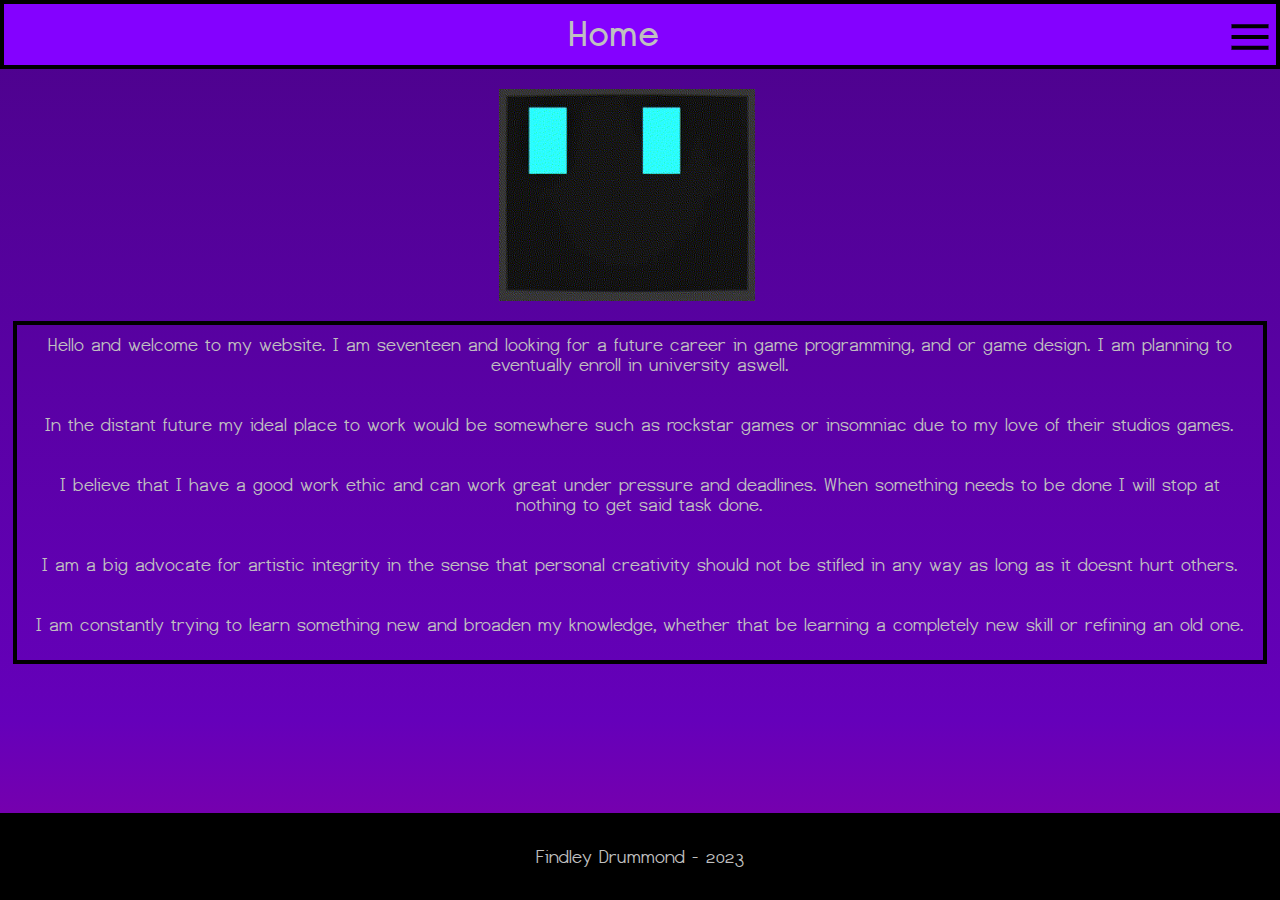
<file: html/index.html>
<!DOCTYPE html>
<html lang="en">
    <head>
        <meta charset="UTF-8">
        <meta http-equiv="X-UA-Compatible" content="IE=edge">
        <meta name="viewport" content="width=device-width, initial-scale=1.0">
        <title>Home</title>
        <link href="..\css\base.css" rel="stylesheet"> 
        <link href="..\css\home.css" rel="stylesheet">
        <!-- <style> * {border: 1px solid rgb(255, 0, 234)} </style> -->
    </head>
    
    <body>
        <div class="topbar">
            <h1 class="topbar_text">Home<button class="hamburger" onclick="hamburger_toggle()"><img src="..\assets\icons\hamburger_menu.png" id="menu_toggle_img" alt="hamburger menu"></button></h1>
        </div>
        <ul class="menu">
            <li><a class="menu_item" href="..\html\contact.html">Contacts</a></li> <br>
            <li><a class="menu_item" href="..\html\cv.html">CV</a></li> <br>
            <li><a class="menu_item" href="..\html\skills.html">Skills</a></li> <br>
            <li><a class="menu_item" href="..\html\achievements.html">Achievements</a></li> <br>
            <li><a class="menu_item" href="..\html\references.html">References</a></li> <br>
            <li><a class="menu_item" href="..\html\education.html">Education</a></li> <br>
            <li><a class="menu_item" href="..\html\aboutme.html">About me</a></li> <br>
        </ul>
        <br>
        
        <div class="tvhead_gif_container"><img class="tvhead_gif" id="tvhead_gif" src="..\assets\gifs\tvhead.gif"></div>
        <br>
        
        <div class="aboutme_home_container">
            <p class="aboutme_text">
                Hello and welcome to my website. I am seventeen and looking for a future career in game programming, and or game design. I am planning to eventually enroll in university aswell.<br><br><br>
                In the distant future my ideal place to work would be somewhere such as rockstar games or insomniac due to my love of their studios games.<br><br><br>
                I believe that I have a good work ethic and can work great under pressure and deadlines. When something needs to be done I will stop at nothing to get said task done.<br><br><br>
                I am a big advocate for artistic integrity in the sense that personal creativity should not be stifled in any way as long as it doesnt hurt others.<br><br><br>
                I am constantly trying to learn something new and broaden my knowledge, whether that be learning a completely new skill or refining an old one. 
            </p>
        </div>
        <br>

        <div class="quote"><p>Findley Drummond - 2023</p></div>
    </body>
    
<script src="..\javascript\main.js"></script>
<script src="..\javascript\home.js"></script>
</html>
</file>
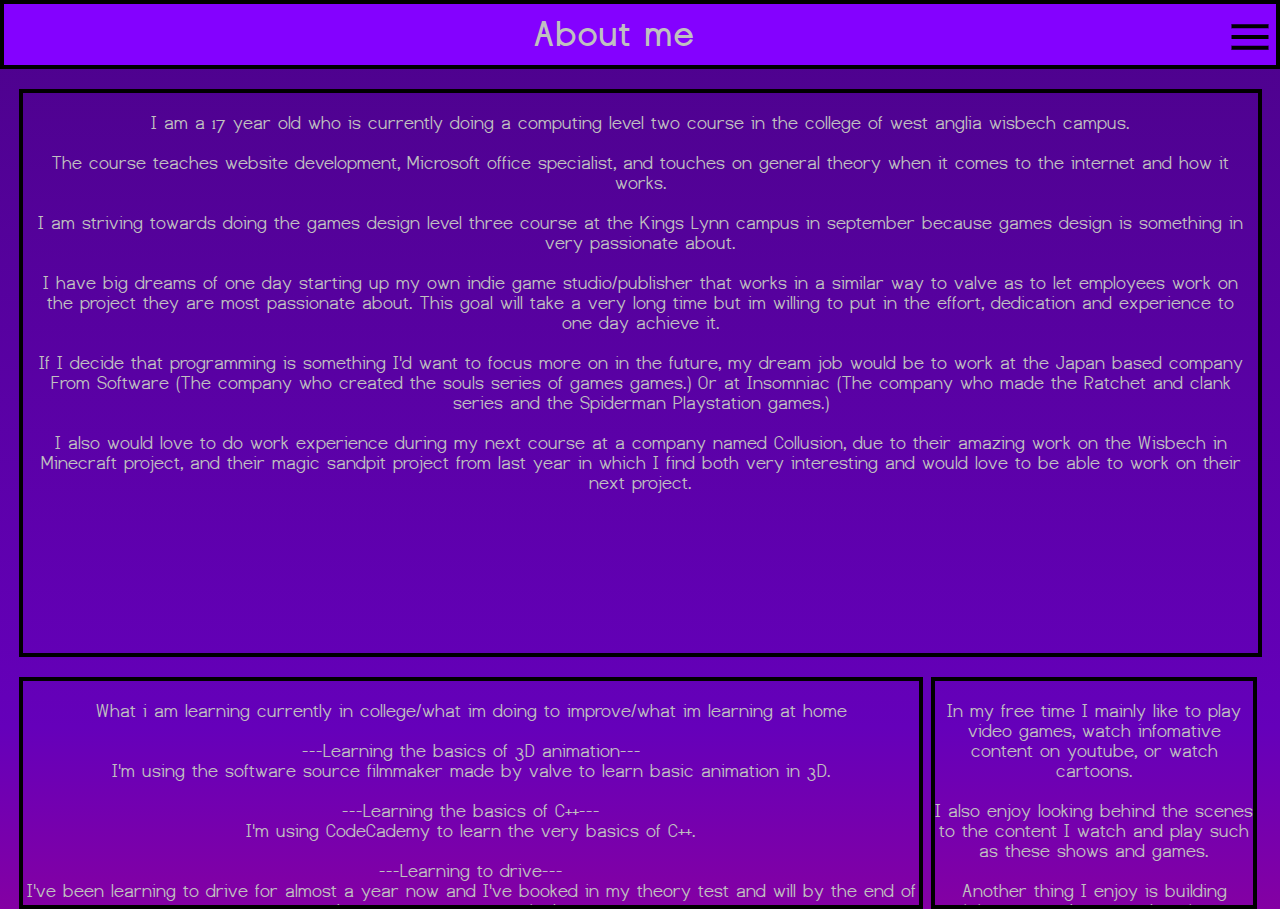
<file: html/aboutme.html>
<!DOCTYPE html>
<html lang="en">
    <head>
        <meta charset="UTF-8">
        <meta http-equiv="X-UA-Compatible" content="IE=edge">
        <meta name="viewport" content="width=device-width, initial-scale=1.0">
        <title>About me</title>
        <link href="..\css\base.css" rel="stylesheet"> 
        <link href="..\css\aboutme.css" rel="stylesheet">
        <!-- <style> * {border: 1px solid rgb(255, 0, 234)} </style> -->
    </head>
    
    <body>
        <div class="topbar">
            <h1 class="topbar_text">About me<button class="hamburger" onclick="hamburger_toggle()"><img src="..\assets\icons\hamburger_menu.png" id="menu_toggle_img" alt="hamburger menu"></button></h1>
        </div>
        <ul class="menu">
            <li><a class="menu_item" href="..\html\index.html">Home</a></li> <br>
            <li><a class="menu_item" href="..\html\contact.html">Contacts</a></li> <br>
            <li><a class="menu_item" href="..\html\cv.html">CV</a></li> <br>
            <li><a class="menu_item" href="..\html\skills.html">Skills</a></li> <br>
            <li><a class="menu_item" href="..\html\achievements.html">Achievements</a></li> <br>
            <li><a class="menu_item" href="..\html\references.html">References</a></li> <br>
            <li><a class="menu_item" href="..\html\education.html">Education</a></li> <br>
        </ul>
        <br>
        
        <div class="aboutme_paragraph">
            <p>
                I am a 17 year old who is currently doing a computing level two course in the college of west anglia wisbech campus.<br><br>
                The course teaches website development, Microsoft office specialist, and touches on general theory when it comes to the internet and how it works.<br><br>
                I am striving towards doing the games design level three course at the Kings Lynn campus in september because games design is something in very passionate about.<br><br>
                I have big dreams of one day starting up my own indie game studio/publisher that works in a similar way to valve as to let employees work on the project they are most passionate about. This goal will take a very long time but im willing to put in the effort, dedication and experience to one day achieve it.<br><br>
                If I decide that programming is something I'd want to focus more on in the future, my dream job would be to work at the Japan based company From Software (The company who created the souls series of games games.) Or at Insomniac (The company who made the Ratchet and clank series and the Spiderman Playstation games.)<br><br>
                I also would love to do work experience during my next course at a company named Collusion, due to their amazing work on the Wisbech in Minecraft project, and their magic sandpit project from last year in which I find both very interesting and would love to be able to work on their next project.
            </p>
        </div>

        <br>

        <div class="learning_free-time_container">
            <div class="current_learning">
                <p>
                    What i am learning currently in college/what im doing to improve/what im learning at home<br><br>
                    ---Learning the basics of 3D animation---<br>I'm using the software source filmmaker made by valve to learn basic animation in 3D.<br><br>
                    
                    ---Learning the basics of C++---<br>I'm using CodeCademy to learn the very basics of C++.<br><br>

                    ---Learning to drive---<br>I've been learning to drive for almost a year now and I've booked in my theory test and will by the end of the year pass my practical exam.<br>
                </p>
            </div>
            <div class="free_time">
            <p>
                In my free time I mainly like to play video games, watch infomative content on youtube, or watch cartoons. <br><br>
                I also enjoy looking behind the scenes to the content I watch and play such as these shows and games. <br><br>
                Another thing I enjoy is building miniatures such as gundam. it may take hours upon hours to make but its calming and the payoff is worth it.<br><br>
                I also love music, I collect vinyls, play ukulele, and am learning guitar. I'm also constantly listening to music as it is one of my biggest passions.
            </p>
            </div>
        </div> 

    </body>
    
<script src="..\javascript\main.js"></script>
</html>
</file>
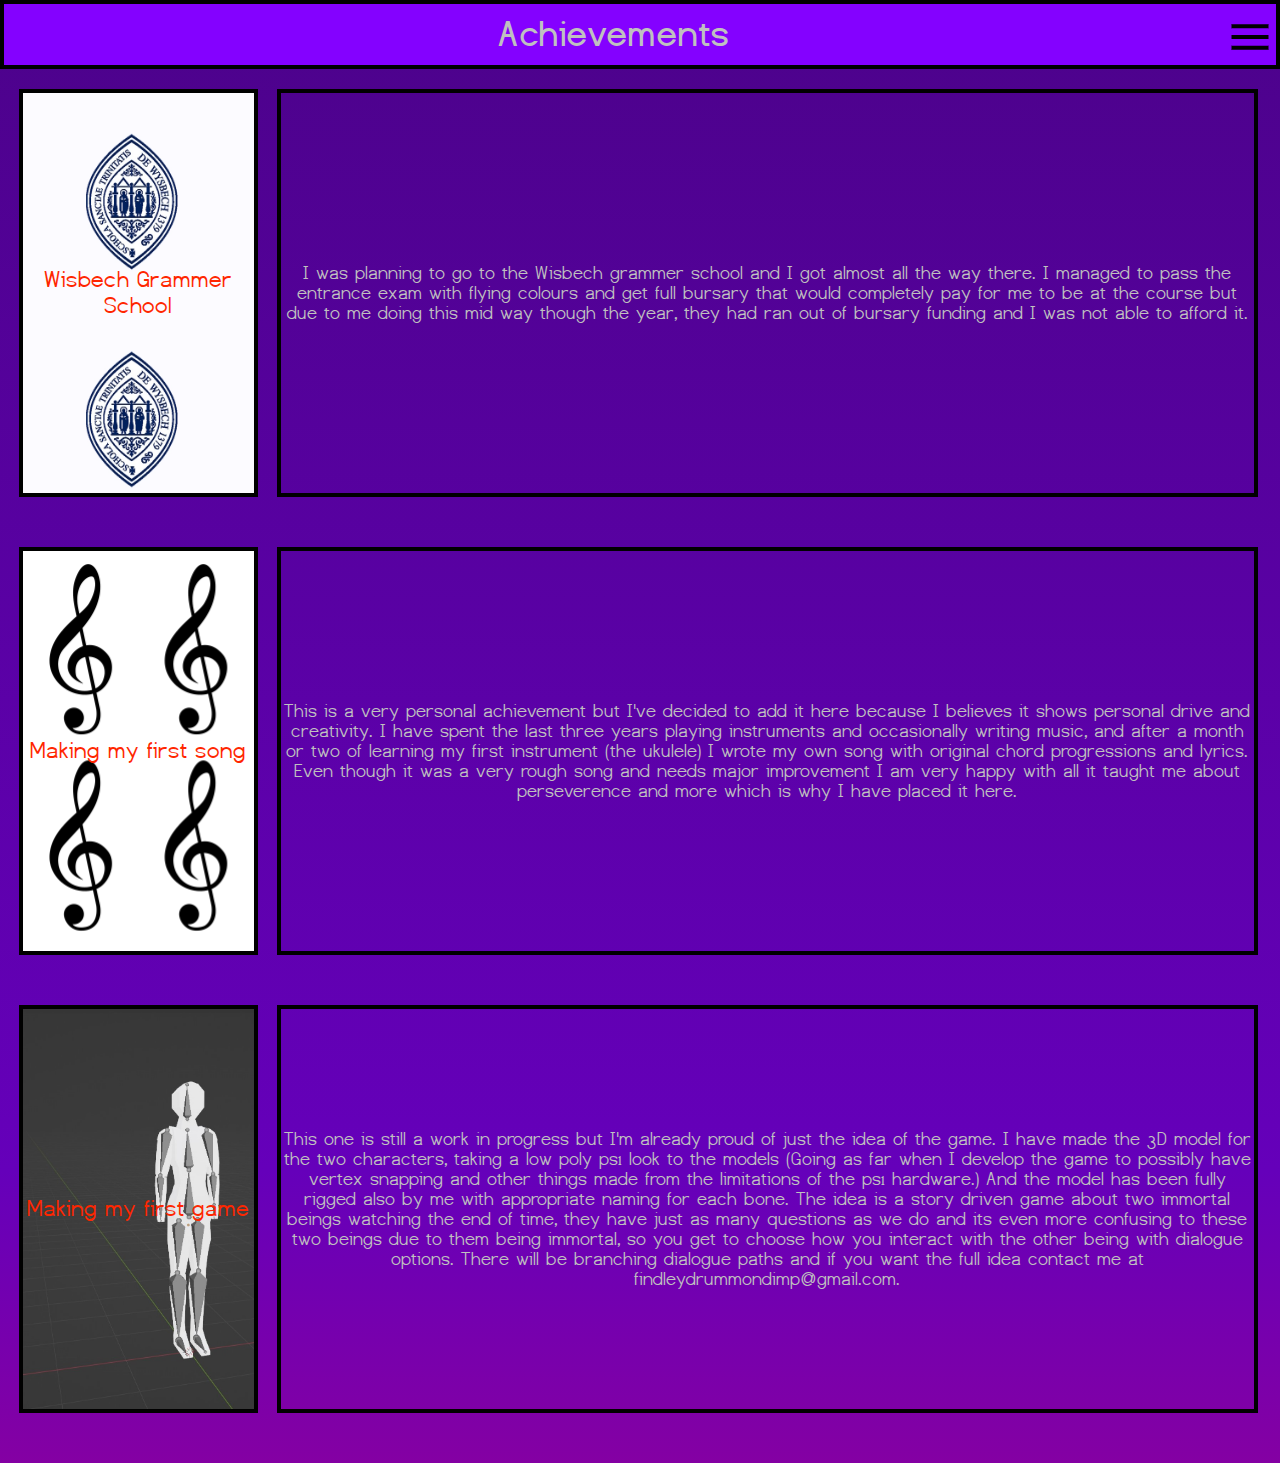
<file: html/achievements.html>
<!DOCTYPE html>
<html lang="en"> 
    <head>
        <meta charset="UTF-8">
        <meta http-equiv="X-UA-Compatible" content="IE=edge">
        <meta name="viewport" content="width=device-width, initial-scale=1.0">
        <title>Achievements</title>
        <link href="..\css\base.css" rel="stylesheet"> 
        <link href="..\css\achievements.css" rel="stylesheet">
        <!-- <style> * {border: 1px solid rgb(255, 0, 234)} </style> -->
    </head>
    
    <body>
        <div class="topbar">
            <h1 class="topbar_text">Achievements<button class="hamburger" onclick="hamburger_toggle()"><img src="..\assets\icons\hamburger_menu.png" id="menu_toggle_img" alt="hamburger menu"></button></h1>
        </div>
        <ul class="menu">
            <li><a class="menu_item" href="..\html\index.html">Home</a></li> <br>
            <li><a class="menu_item" href="..\html\contact.html">Contacts</a></li> <br>
            <li><a class="menu_item" href="..\html\cv.html">CV</a></li> <br>
            <li><a class="menu_item" href="..\html\skills.html">Skills</a></li> <br>
            <li><a class="menu_item" href="..\html\references.html">References</a></li> <br>
            <li><a class="menu_item" href="..\html\education.html">Education</a></li> <br>
            <li><a class="menu_item" href="..\html\aboutme.html">About me</a></li> <br>
        </ul>
        <br>
        
        <div class="achievement_container">
            <div class="achievement_name wisbech_grammer_img"><p>Wisbech Grammer School</p></div>
            <div class="achievement_content">
                <p>
                    I was planning to go to the Wisbech grammer school and I got almost all the way there. I managed to pass the entrance exam with flying colours and get full bursary that would completely pay for me to be at the course but due to me doing this mid way though the year, they had ran out of bursary funding and I was not able to afford it.
                </p>
            </div>
        </div> 

        <div class="achievement_container">
            <div class="achievement_name music_img"><p>Making my first song</p></div>
            <div class="achievement_content"><p>This is a very personal achievement but I've decided to add it here because I believes it shows personal drive and creativity. I have spent the last three years playing instruments and occasionally writing music, and after a month or two of learning my first instrument (the ukulele) I wrote my own song with original chord progressions and lyrics. Even though it was a very rough song and needs major improvement I am very happy with all it taught me about perseverence and more which is why I have placed it here.</p></div>
        </div> 

        <div class="achievement_container">
            <div class="achievement_name game_img"><p>Making my first game</p></div>
            <div class="achievement_content">
                <p>
                    This one is still a work in progress but I'm already proud of just the idea of the game. I have made the 3D model for the two characters, taking a low poly ps1 look to the models (Going as far when I develop the game to possibly have vertex snapping and other things made from the limitations of the ps1 hardware.) And the model has been fully rigged also by me with appropriate naming for each bone.
                    The idea is a story driven game about two immortal beings watching the end of time, they have just as many questions as we do and its even more confusing to these two beings due to them being immortal, so you get to choose how you interact with the other being with dialogue options. There will be branching dialogue paths and if you want the full idea contact me at findleydrummondimp@gmail.com.
                </p>
        </div>
        </div> 

    </body>
    
<script src="..\javascript\main.js"></script>
</html>
</file>
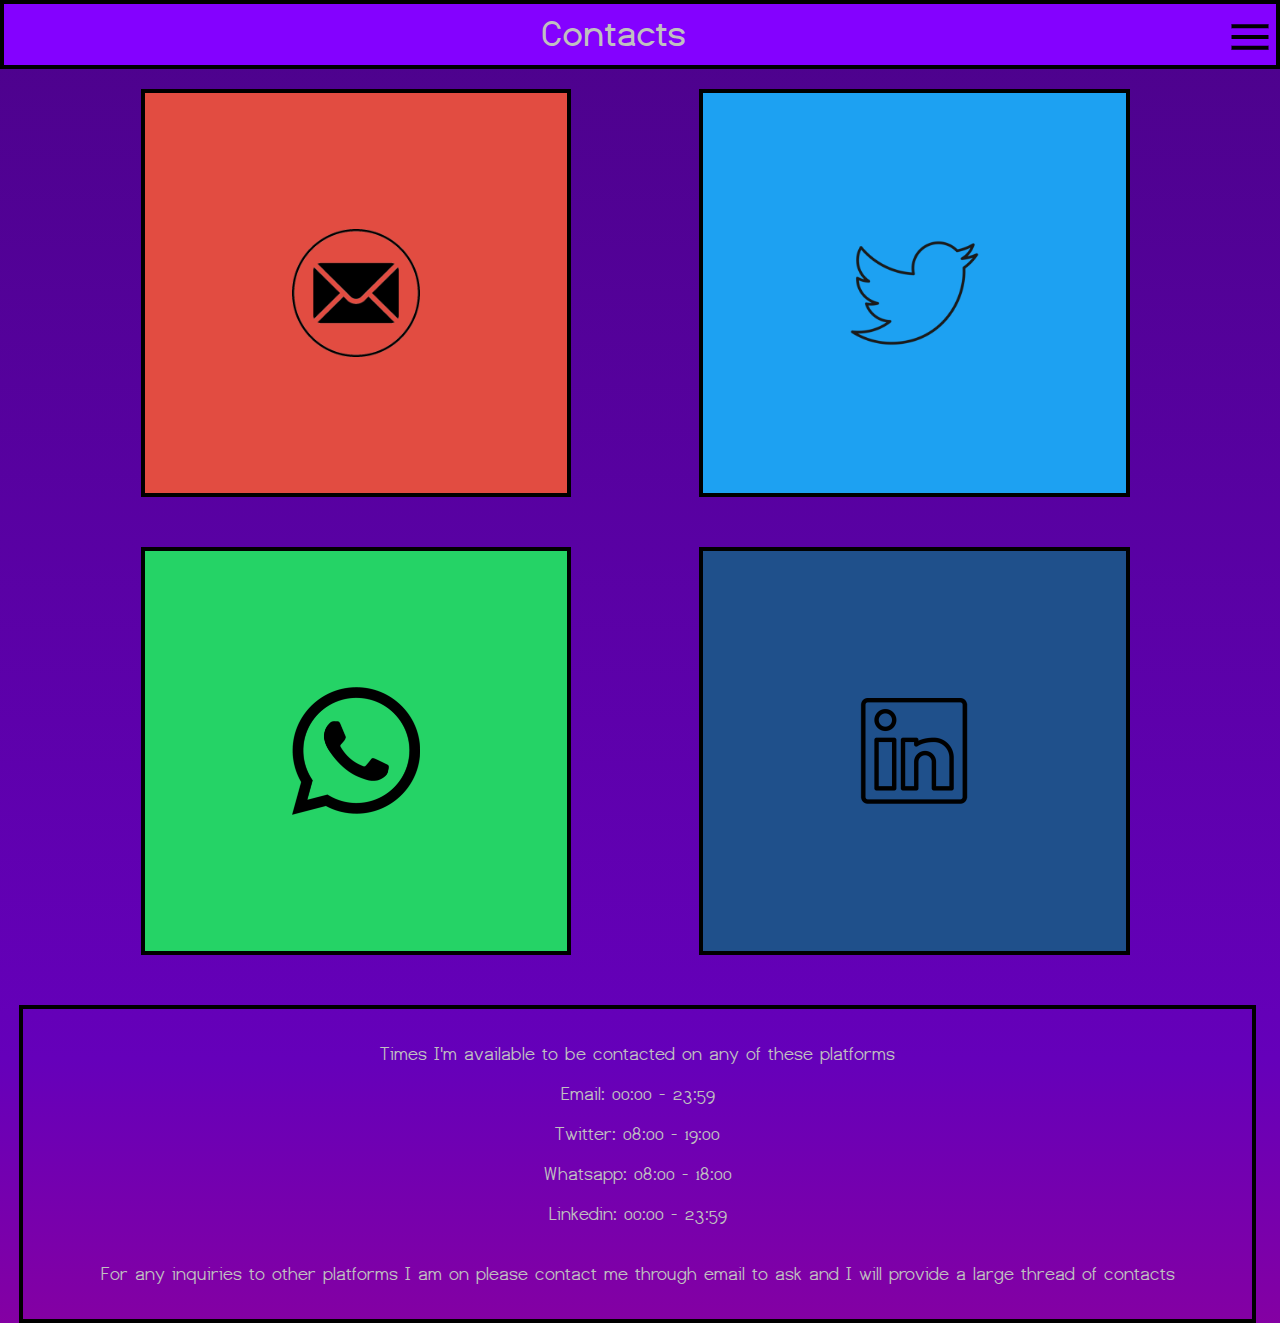
<file: html/contact.html>
<!DOCTYPE html>
<html lang="en">
    <head>
        <meta charset="UTF-8">
        <meta http-equiv="X-UA-Compatible" content="IE=edge">
        <meta name="viewport" content="width=device-width, initial-scale=1.0">
        <title>Contacts</title>
        <link href="..\css\base.css" rel="stylesheet"> 
        <link href="..\css\contact.css" rel="stylesheet">
        <!-- <style> * {border: 1px solid rgb(255, 0, 234)} </style> -->
    </head>
    
    <body>
        <div class="topbar">
            <h1 class="topbar_text">Contacts<button class="hamburger" onclick="hamburger_toggle()"><img src="..\assets\icons\hamburger_menu.png" id="menu_toggle_img" alt="hamburger menu"></button></h1>
        </div>
        <ul class="menu">
            <li><a class="menu_item" href="..\html\index.html">Home</a></li> <br>
            <li><a class="menu_item" href="..\html\cv.html">CV</a></li> <br>
            <li><a class="menu_item" href="..\html\skills.html">Skills</a></li> <br>
            <li><a class="menu_item" href="..\html\achievements.html">Achievements</a></li> <br>
            <li><a class="menu_item" href="..\html\references.html">References</a></li> <br>
            <li><a class="menu_item" href="..\html\education.html">Education</a></li> <br>
            <li><a class="menu_item" href="..\html\aboutme.html">About me</a></li> <br>
        </ul>
        <br>
        
        <div class="contact_row">
            <div class="contact_block email_img_block" onmouseover="img_changer(1)" onmouseout="img_normaliser(1)" onclick="show_info(1)"><p class="email_text_off">findleydrummondimp@gmail.com</p><img class="email_img" src="..\assets\icons\email.png" alt="email icon image"></div>
            <div class="spacing_block"></div>
            <div class="contact_block twitter_img_block" onmouseover="img_changer(2)" onmouseout="img_normaliser(2)" onclick="show_info(2)"><p class="twitter_text_off">Findley Drummond<br>@DrummondFindley<br>https://twitter.com/DrummondFindley</p><img class="twitter_img" src="..\assets\icons\twitter.png" alt="twitter icon image"></div>
        </div> 

        <div class="contact_row">
            <div class="contact_block whatsapp_img_block" onmouseover="img_changer(3)" onmouseout="img_normaliser(3)" onclick="show_info(3)"><p class="whatsapp_text_off">07722 932541</p><img class="whatsapp_img" src="..\assets\icons\whatsapp.png" alt="whatsapp icon image"></div>
            <div class="spacing_block"></div>
            <div class="contact_block linkedin_img_block" onmouseover="img_changer(4)" onmouseout="img_normaliser(4)" onclick="show_info(4)"><p class="linkedin_text_off">https://www.linkedin.com/in/findley-drummond-10bb94276/</p><img class="linkedin_img" src="..\assets\icons\linkedin.png" alt="linkedin icon image""></div>
        </div>

        <div class="misc_contact_info"><p>Times I'm available to be contacted on any of these platforms<br><br>Email: 00:00 - 23:59<br><br>Twitter: 08:00 - 19:00<br><br>Whatsapp: 08:00 - 18:00<br><br>Linkedin: 00:00 - 23:59<br><br><br>For any inquiries to other platforms I am on please contact me through email to ask and I will provide a large thread of contacts</p></div>
    </body>
    
<script src="..\javascript\main.js"></script>
<script src="..\javascript\contact.js"></script>
</html>
</file>
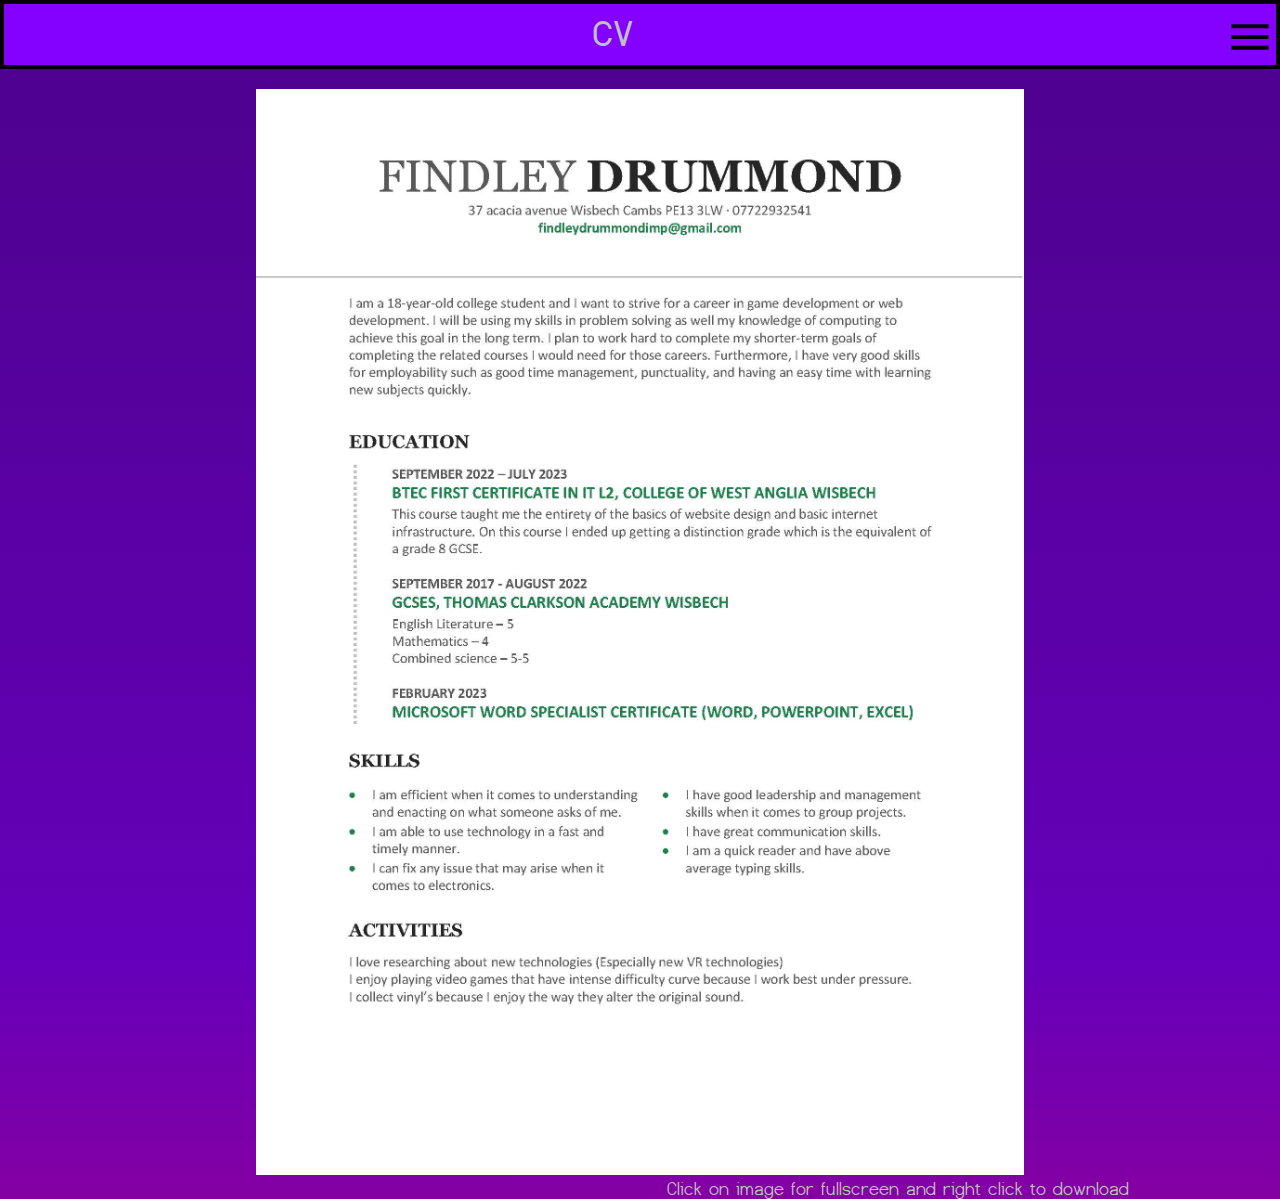
<file: html/cv.html>
<!DOCTYPE html>
<html lang="en">
    <head>
        <meta charset="UTF-8">
        <meta http-equiv="X-UA-Compatible" content="IE=edge">
        <meta name="viewport" content="width=device-width, initial-scale=1.0">
        <title>CV</title>
        <link href="..\css\base.css" rel="stylesheet"> 
        <link href="..\css\cv.css" rel="stylesheet">
        <!-- <style> * {border: 1px solid rgb(255, 0, 234)} </style> -->
    </head>
    
    <body>
        <div class="topbar">
            <h1 class="topbar_text">CV<button class="hamburger" onclick="hamburger_toggle()"><img src="..\assets\icons\hamburger_menu.png" id="menu_toggle_img" alt="hamburger menu"></button></h1>
        </div>
        <ul class="menu">
            <li><a class="menu_item" href="..\html\index.html">Home</a></li> <br>
            <li><a class="menu_item" href="..\html\contact.html">Contacts</a></li> <br>
            <li><a class="menu_item" href="..\html\skills.html">Skills</a></li> <br>
            <li><a class="menu_item" href="..\html\achievements.html">Achievements</a></li> <br>
            <li><a class="menu_item" href="..\html\references.html">References</a></li> <br>
            <li><a class="menu_item" href="..\html\education.html">Education</a></li> <br>
            <li><a class="menu_item" href="..\html\aboutme.html">About me</a></li> <br>
        </ul>
        <br>
        <a href="..\assets\images\cv_img.jpg"><img class="cvimg" src="..\assets\images\cv_img.jpg" alt="CV"></a>
        <br>
        <p>Click on image for fullscreen and right click to download</p>
    </body>
    
<script src="..\javascript\main.js"></script>
</html>
</file>
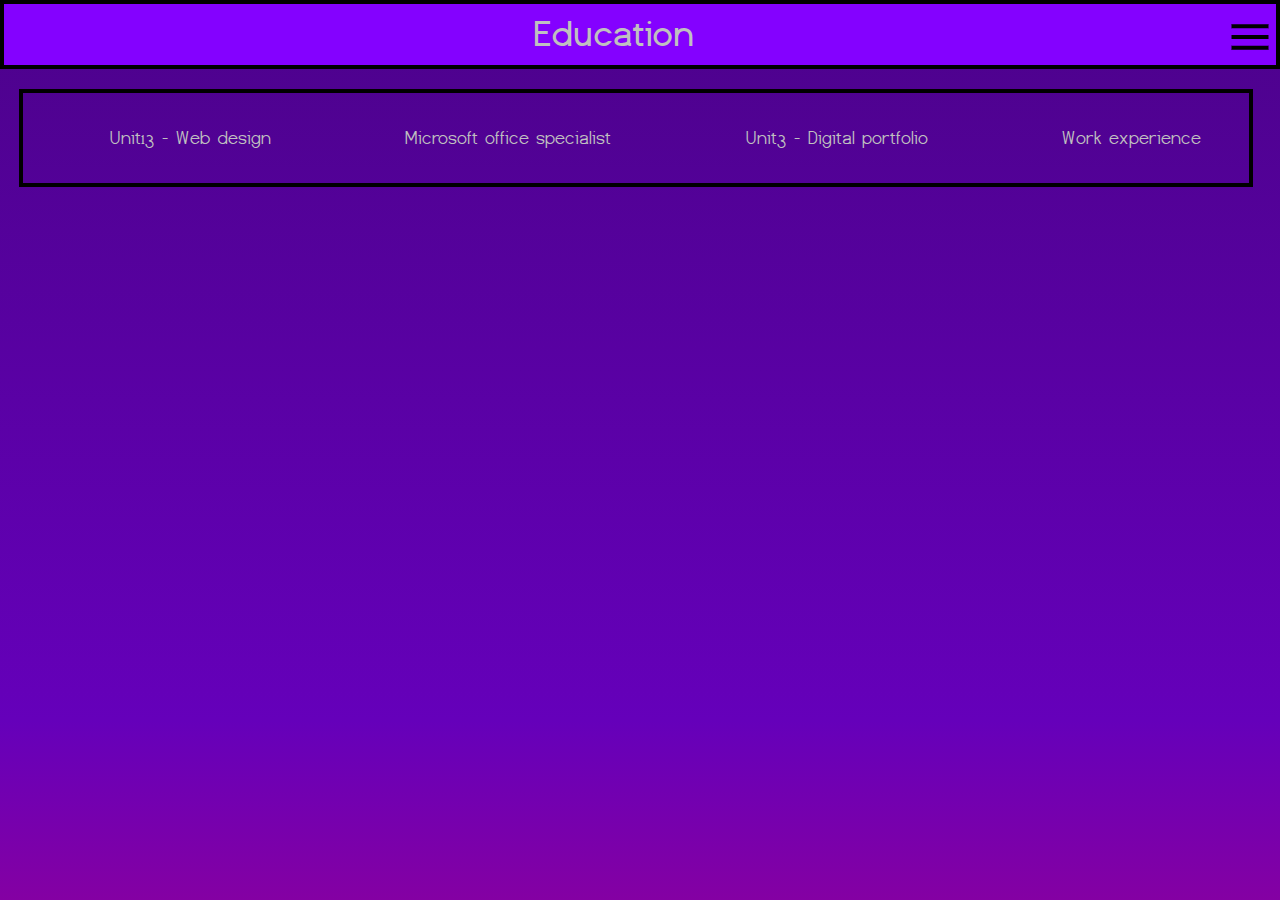
<file: html/education.html>
<!DOCTYPE html>
<html lang="en">
    <head>
        <meta charset="UTF-8">
        <meta http-equiv="X-UA-Compatible" content="IE=edge">
        <meta name="viewport" content="width=device-width, initial-scale=1.0">
        <title>Education</title>
        <link href="..\css\base.css" rel="stylesheet"> 
        <link href="..\css\education.css" rel="stylesheet">
        <!-- <style> * {border: 1px solid rgb(255, 0, 234)} </style> -->
    </head>
    
    <body>
        <div class="topbar">
            <h1 class="topbar_text">Education<button class="hamburger" onclick="hamburger_toggle()"><img src="..\assets\icons\hamburger_menu.png" id="menu_toggle_img" alt="hamburger menu"></button></h1>
        </div>
        <ul class="menu">
            <li><a class="menu_item" href="..\html\index.html">Home</a></li> <br>
            <li><a class="menu_item" href="..\html\contact.html">Contacts</a></li> <br>
            <li><a class="menu_item" href="..\html\cv.html">CV</a></li> <br>
            <li><a class="menu_item" href="..\html\skills.html">Skills</a></li> <br>
            <li><a class="menu_item" href="..\html\achievements.html">Achievements</a></li> <br>
            <li><a class="menu_item" href="..\html\references.html">References</a></li> <br>
            <li><a class="menu_item" href="..\html\aboutme.html">About me</a></li> <br>
        </ul>
        <br>
        
        <div class="education_selector"> 
            <a class="education_name" onclick="open_edu(1)">Unit13 - Web design</a>
            <a class="education_name" onclick="open_edu(2)">Microsoft office specialist</a>
            <a class="education_name" onclick="open_edu(3)">Unit3 - Digital portfolio</a>
            <a class="education_name" onclick="open_edu(4)">Work experience</a>
        </div>

        <div class="closed_edu_menu">
            <div class="education_contents_1 education_opener">
                <p>
                    The web design section of my course is a site I need to make for a fake corner shop like phone repair shop named ICUPhones.<br><br>
                    The main requirements for the website is for it to be easily navigable, reactive and compatable with alomost every device, browser and more, as well as being accessed through GitHub.<br><br>
                    This site was started a lot later in the year, after the start of when this site was made by a sizable amount, and you can see very easily how much progress I have made in my programming ability since then.<br><br>
                    This site also needed a boatload of documentation and more which you are able to view on the GitHub to this page. Though the page is not done and still a work in progress.<br><br>
                    <a href="..\assets\images\unit13_home_img.jpg"><img class="unit13_img" src="..\assets\images\unit13_home_img.jpg" alt="image of the home page on desktop"></a> <a href="..\assets\images\unit13_code_img.jpg"><img class="unit13_img" src="..\assets\images\unit13_code_img.jpg" alt="image of the code"></a> <a href="..\assets\images\unit13_mobile_home_img.jpg"><img class="unit13_img" src="..\assets\images\unit13_mobile_home_img.jpg" alt="image of the mobile home page"></a>
                    <a class="relative_link" href="https://github.com/FindleyDrummond2005/Unit13-L2-Website">The GitHub for this project</a>
                </p>
            </div>


            <div class="education_contents_2 education_opener">
                <p>
                    Over the course of computing level two I have been working towards the Microsoft Office Specialist: Associate (Office 2019) certification by doing the relative training and exams for Word, Powerpoint and Excel.<br><br>
                    So far I have achieved the certifications for Word and Powerpoint (Seen below) and am working towards Excel to have been achieved by the end of the year.<br><br>
                    I believe that this certification will be very benificial to me, in showing my skills with computing and the very widely used Microsoft products will be benificial to any employer that may use the software.<br><br>
                    <img class="microsoft_certificate_img" src="..\assets\images\microsoft_powerpoint_associate_img.jpg" alt="Powerpoint certificate"> <img class="microsoft_certificate_img" src="..\assets\images\microsoft_word_associate_img.jpg" alt="word certificate">
                </p>
                <a class="relative_link" href="https://learn.microsoft.com/en-us/certifications/microsoft-office-specialist-associate-2019/?tab=tab-learning-paths">More information on the certification</a>
            </div>


            <div class="education_contents_3 education_opener">
                <p>
                    This section is very self explanitory due to it being the very website you're on right now.<br><br>
                    This websites development was started when my skills with all three programming languages was extremely limited and primative (which is one of the reasons it does not have mobile compatability.) But over time I have done little things here and there to refine the site.<br><br>
                    I've also decided that once the college year is over I may completely redo the website with all the things I have learnt to make it better and compatable with more resolutions and platforms. The redo of the site will include more reactivity, better design, more efficient code and the code will include comments.<br><br>
                    <a href="..\assets\images\unit3_code_img.jpg" ><img class="unit3_img" src="..\assets\images\unit3_code_img.jpg" alt="image of the code"></a> <a href="..\assets\images\unit3_css_img.jpg" ><img class="unit3_img" src="..\assets\images\unit3_css_img.jpg" alt="image of the css"></a> <a href="..\assets\images\unit3_code_img.jpg"><img class="unit3_img" src="..\assets\images\unit3_home_img.jpg" alt="image of the home page"></a>
                    <p class="relative_link">Click images to enlarge</p>
                </p>
            </div>


            <div class="education_contents_4 education_opener">
                <p>
                    For my work experience at computing level two at the Wisbech College of West Anglia campus, I was placed into the Norfolk hospice. I truely believe that this work experience has been nothing but useful at introducing me to a working environment and I have learnt so much in my short time there.<br><br>
                    At the Norfolk hospice I have learnt a lot about working as a team, following orders, and developing a good work ethic.<br><br>
                    Through this experience I have also learnt how to work with customers, respond to feedback, and imploment that feedback among other things.<br><br>
                    <img class="work_experience_img1" src="..\assets\images\norfolk_hospice_wisbech_floor_img.jpg" alt="image of the hospice inside"> <img class="work_experience_img2" src="..\assets\images\wisbech_retail_park_img.jpg" alt="image of the retail park"> <img class="work_experience_img3" src="..\assets\images\norfolk_hospice_wisbech_outside_img.jpg" alt="image of the outside of the shop">
                    <br>
                    <a class="relative_link" href="https://www.norfolkhospice.org.uk/faqs/wisbech-cromwell-road">The Norfolk Hospice Wisbech website</a>
                </p>
            </div>

        </div>

    </body>
    
<script src="..\javascript\main.js"></script>
<script src="..\javascript\education.js"></script>
</html>
</file>
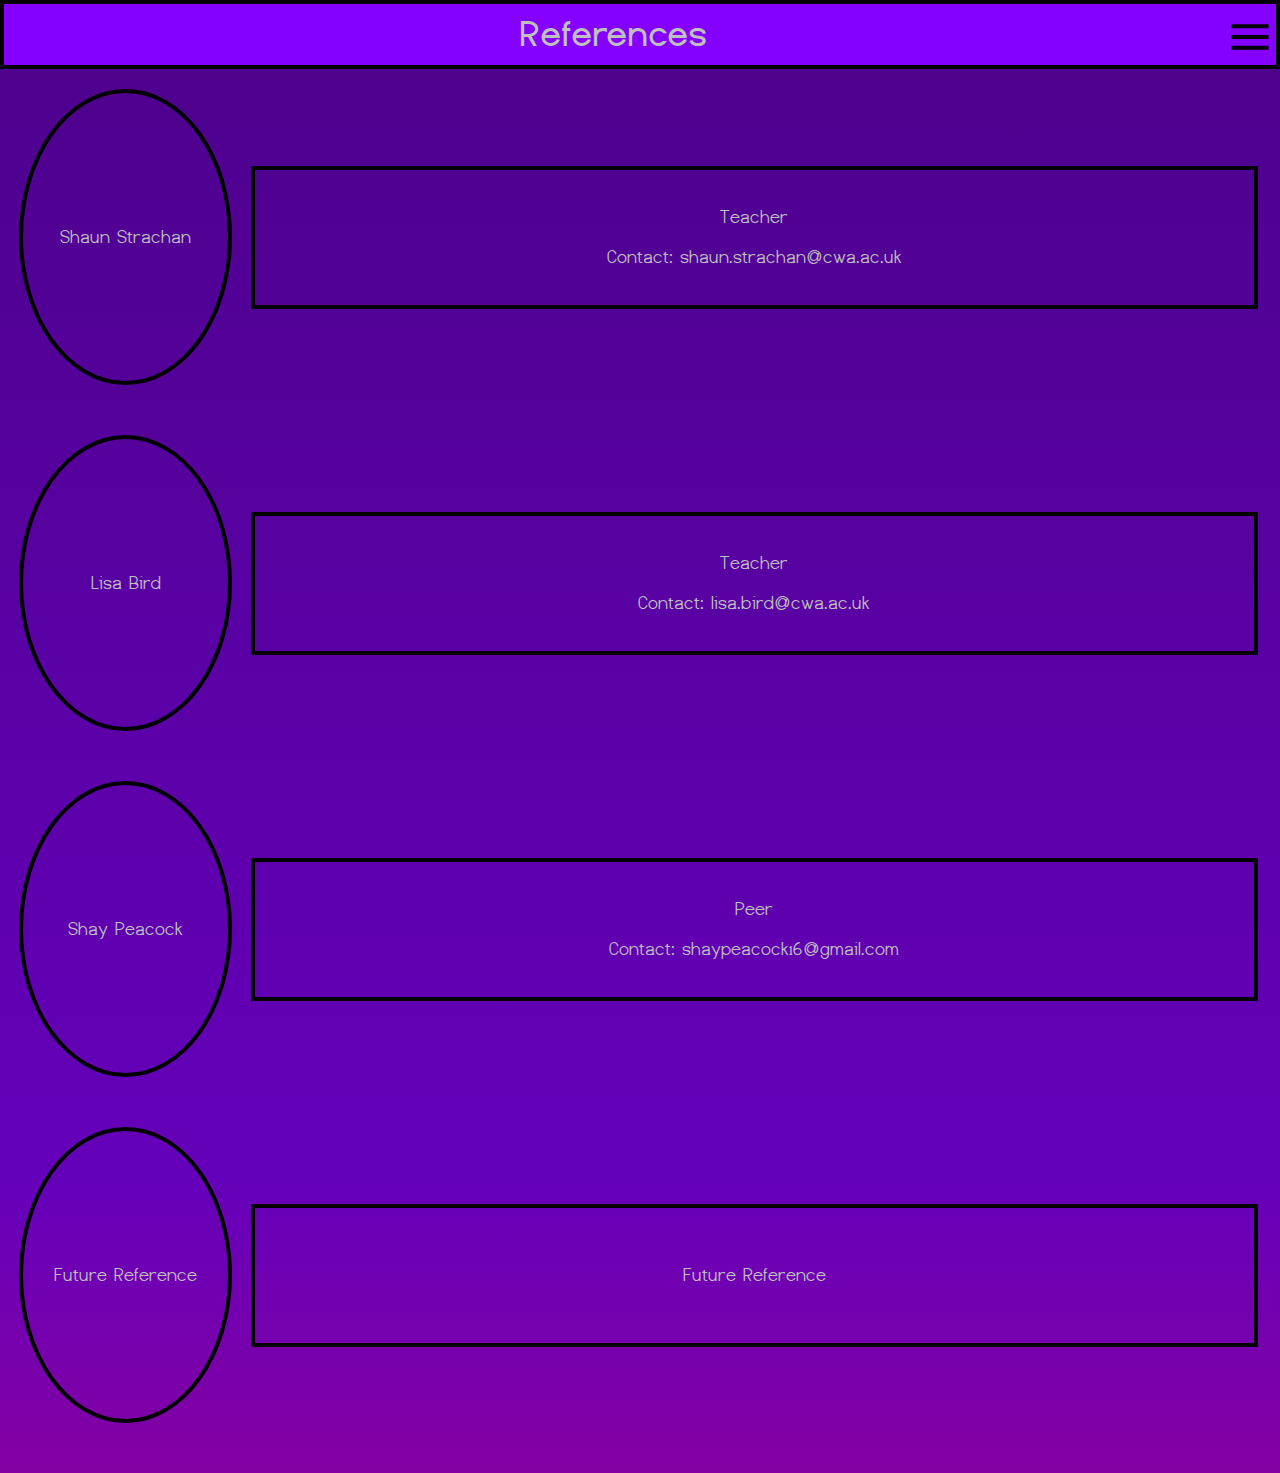
<file: html/references.html>
<!DOCTYPE html>
<html lang="en">
    <head>
        <meta charset="UTF-8">
        <meta http-equiv="X-UA-Compatible" content="IE=edge">
        <meta name="viewport" content="width=device-width, initial-scale=1.0">
        <title>References</title>
        <link href="..\css\base.css" rel="stylesheet"> 
        <link href="..\css\references.css" rel="stylesheet">
        <!-- <style> * {border: 1px solid rgb(255, 0, 234)} </style> -->
    </head>
    
    <body>
        <div class="topbar">
            <h1 class="topbar_text">References<button class="hamburger" onclick="hamburger_toggle()"><img src="..\assets\icons\hamburger_menu.png" id="menu_toggle_img" alt="hamburger menu"></button></h1>
        </div>
        <ul class="menu">
            <li><a class="menu_item" href="..\html\index.html">Home</a></li> <br>
            <li><a class="menu_item" href="..\html\contact.html">Contacts</a></li> <br>
            <li><a class="menu_item" href="..\html\cv.html">CV</a></li> <br>
            <li><a class="menu_item" href="..\html\skills.html">Skills</a></li> <br>
            <li><a class="menu_item" href="..\html\achievements.html">Achievements<a></li> <br>
            <li><a class="menu_item" href="..\html\education.html">Education</a></li> <br>
            <li><a class="menu_item" href="..\html\aboutme.html">About me</a></li> <br>
        </ul>
        <br>
        
        <div class="reference_container">
            <div class="reference_name"><p>Shaun Strachan</p></div>
            <div class="reference_content"><p>Teacher<br><br>Contact: shaun.strachan@cwa.ac.uk</p></div>
        </div> 

        <div class="reference_container">
            <div class="reference_name"><p>Lisa Bird</p></div>
            <div class="reference_content"><p>Teacher<br><br>Contact: lisa.bird@cwa.ac.uk</p></div>
        </div> 

        <div class="reference_container">
            <div class="reference_name"><p>Shay Peacock</p></div>
            <div class="reference_content"><p>Peer<br><br>Contact: shaypeacock16@gmail.com</p></div>
        </div> 

        <div class="reference_container">
            <div class="reference_name"><p>Future Reference</p></div>
            <div class="reference_content"><p>Future Reference</p></div>
        </div> 
    </body>
    
<script src="..\javascript\main.js"></script>
</html>
</file>
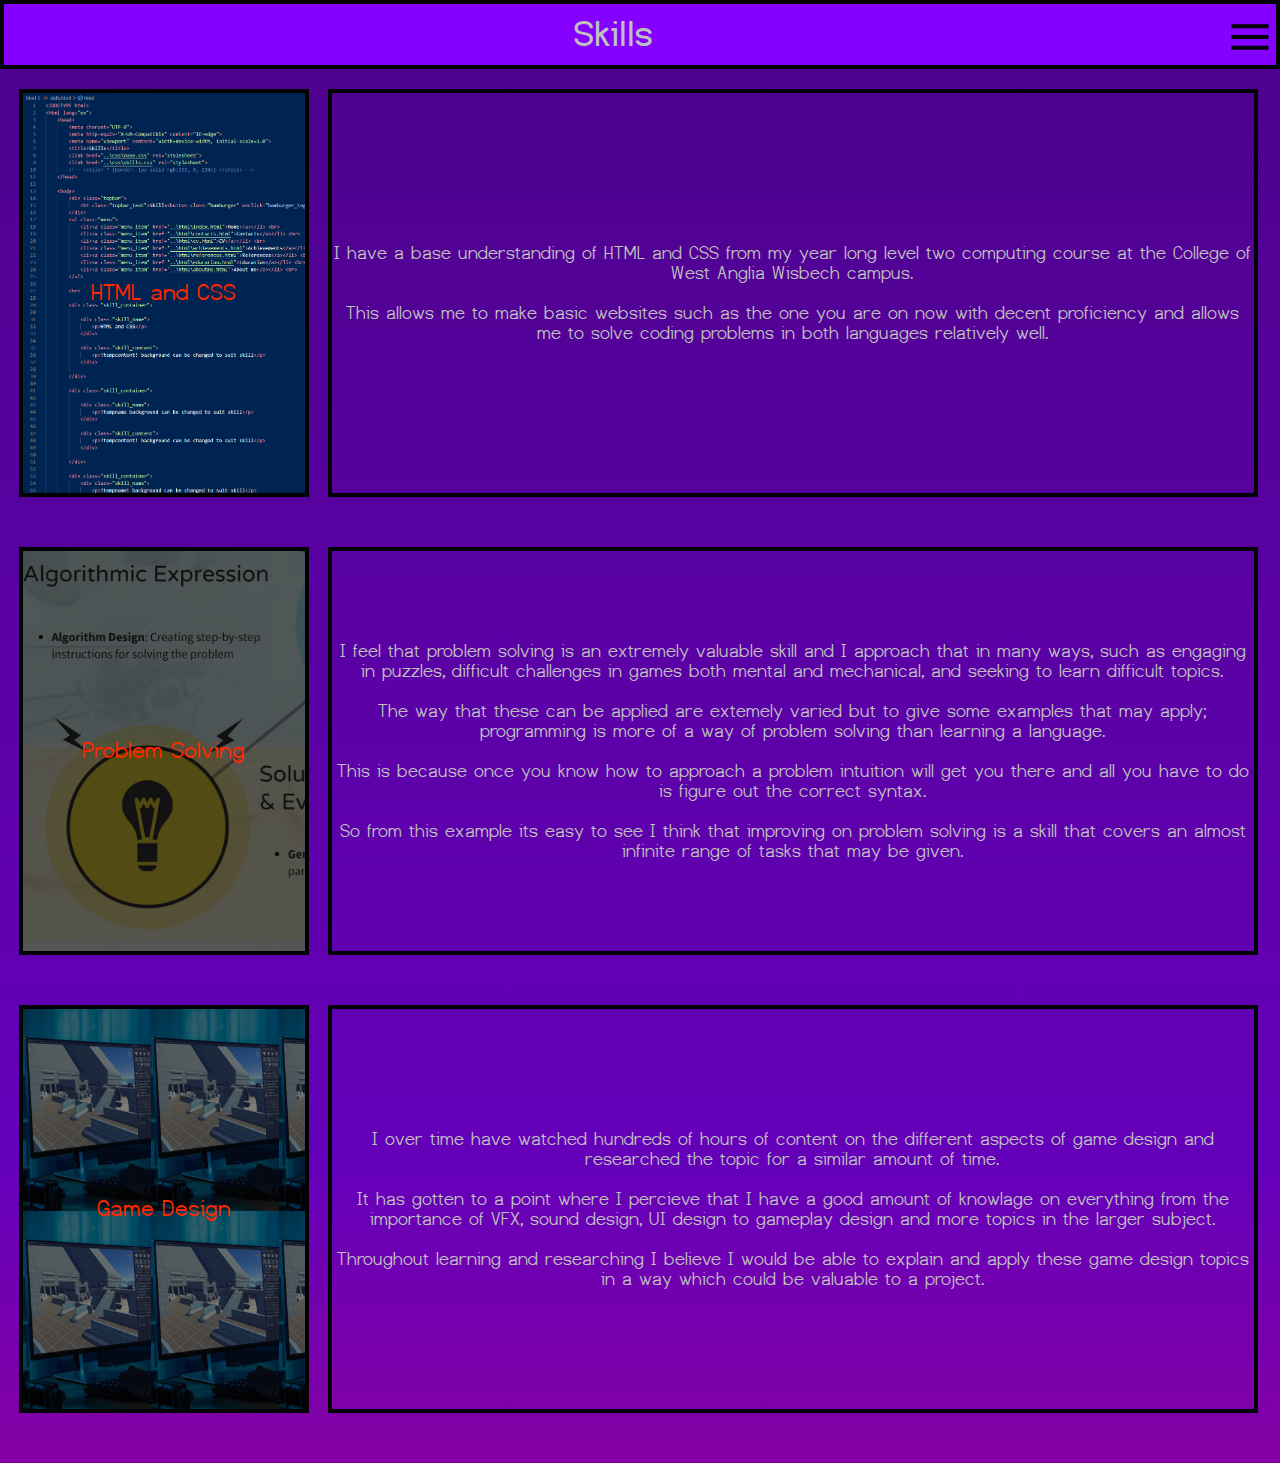
<file: html/skills.html>
<!DOCTYPE html>
<html lang="en">
    <head>
        <meta charset="UTF-8">
        <meta http-equiv="X-UA-Compatible" content="IE=edge">
        <meta name="viewport" content="width=device-width, initial-scale=1.0">
        <title>Skills</title>
        <link href="..\css\base.css" rel="stylesheet"> 
        <link href="..\css\skills.css" rel="stylesheet">
        <!-- <style> * {border: 1px solid rgb(255, 0, 234)} </style> -->
    </head>
    
    <body>
        <div class="topbar">
            <h1 class="topbar_text">Skills<button class="hamburger" onclick="hamburger_toggle()"><img src="..\assets\icons\hamburger_menu.png" id="menu_toggle_img" alt="hamburger menu"></button></h1>
        </div>
        <ul class="menu">
            <li><a class="menu_item" href="..\html\index.html">Home</a></li> <br>
            <li><a class="menu_item" href="..\html\contact.html">Contacts</a></li> <br>
            <li><a class="menu_item" href="..\html\cv.html">CV</a></li> <br>
            <li><a class="menu_item" href="..\html\achievements.html">Achievements</a></li> <br>
            <li><a class="menu_item" href="..\html\references.html">References</a></li> <br>
            <li><a class="menu_item" href="..\html\education.html">Education</a></li> <br>
            <li><a class="menu_item" href="..\html\aboutme.html">About me</a></li> <br>
        </ul>
        
        <br>

        <div class="skill_container">

            <div class="skill_name html_background">
                <p>HTML and CSS</p>
            </div>

            <div class="skill_content">
                <p>
                    I have a base understanding of HTML and CSS from my year long level two computing course at the College of West Anglia Wisbech campus.<br><br>
                    This allows me to make basic websites such as the one you are on now with decent proficiency and allows me to solve coding problems in both languages relatively well.
                </p>
            </div>

        </div> 

        <div class="skill_container">

            <div class="skill_name problem_solving_background">
                <p>Problem Solving</p>
            </div>

            <div class="skill_content">
                <p>
                    I feel that problem solving is an extremely valuable skill and I approach that in many ways, such as engaging in puzzles, difficult challenges in games both mental and mechanical, and seeking to learn difficult topics.<br><br>
                    The way that these can be applied are extemely varied but to give some examples that may apply; programming is more of a way of problem solving than learning a language.<br><br>
                    This is because once you know how to approach a problem intuition will get you there and all you have to do is figure out the correct syntax.<br><br>
                    So from this example its easy to see I think that improving on problem solving is a skill that covers an almost infinite range of tasks that may be given.
                </p>
            </div>

        </div> 

        <div class="skill_container">

            <div class="skill_name game_design_background">
                <p>Game Design</p>
            </div>

            <div class="skill_content">
                <p>
                    I over time have watched hundreds of hours of content on the different aspects of game design and researched the topic for a similar amount of time.<br><br>    
                    It has gotten to a point where I percieve that I have a good amount of knowlage on everything from the importance of VFX, sound design, UI design to gameplay design and more topics in the larger subject.<br><br>
                    Throughout learning and researching I believe I would be able to explain and apply these game design topics in a way which could be valuable to a project.
                </p>
            </div>

        </div> 
        
    </body>
    
<script src="..\javascript\main.js"></script>
</html>
</file>
